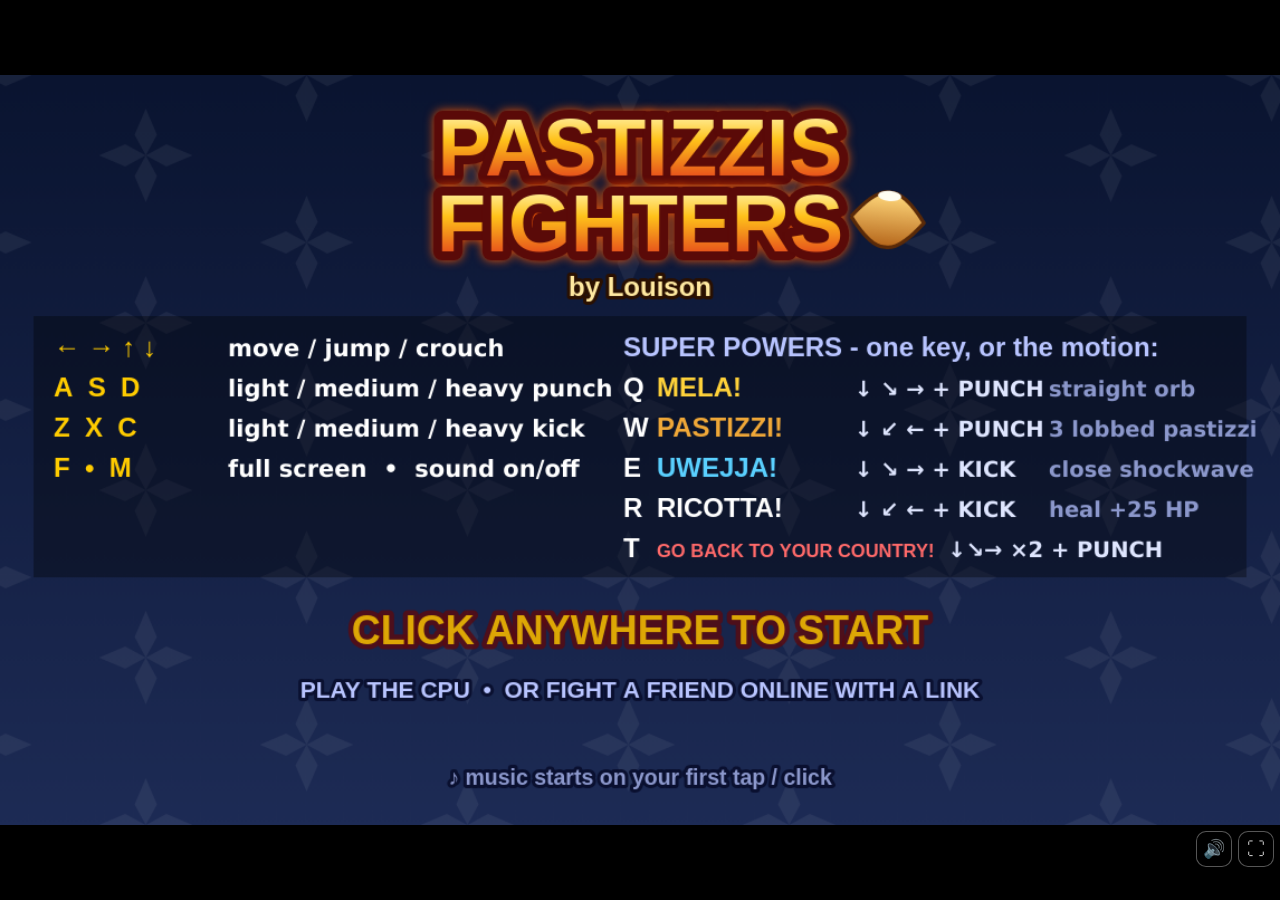
<file: index.html>
<!DOCTYPE html>
<html lang="en">
	<head>
		<meta charset="UTF-8" />
		<meta name="viewport" content="width=device-width, initial-scale=1, maximum-scale=1, user-scalable=no, viewport-fit=cover" />
		<meta name="theme-color" content="#000000" />
		<meta name="mobile-web-app-capable" content="yes" />
		<meta name="apple-mobile-web-app-capable" content="yes" />
		<meta name="apple-mobile-web-app-status-bar-style" content="black-translucent" />
		<meta name="description" content="Pastizzis Fighters - a street-fighting game set in Malta. Play the CPU or challenge a friend online with a link." />
		<title>Pastizzis Fighters by Louison</title>
		<link rel="icon" href="public/images/lou_portrait.png" />
		<link rel="apple-touch-icon" href="public/images/lou_portrait.png" />
		<link rel="manifest" href="manifest.webmanifest" />
		<link rel="stylesheet" href="src/style.css" />
		<script type="module" src="src/index.js"></script>
	</head>

	<body>
		<main>
			<canvas></canvas>
		</main>
		<div id="rotate-hint">&#8635; Rotate your phone for a bigger screen</div>
		<noscript>Pastizzis Fighters needs JavaScript enabled.</noscript>

		<!-- all music and sound effects are synthesised in src/engine/Audio.js: no audio files -->

		<img id="StageImage" src="public/images/valletta.jpg" alt="" />
		<img id="FloorImage" src="public/images/floor.jpg" alt="" />
		<img id="hud" src="public/images/hud.png" alt="" />
		<img id="LouImage" src="public/images/lou.png" alt="" />
		<img id="GanniImage" src="public/images/ganni.png" alt="" />
		<img id="KarmenuImage" src="public/images/karmenu.png" alt="" />
		<img id="MelaImage" src="public/images/mela.png" alt="" />
		<img id="LouPortrait" src="public/images/lou_portrait.png" alt="" />
		<img id="GanniPortrait" src="public/images/ganni_portrait.png" alt="" />
		<img id="KarmenuPortrait" src="public/images/karmenu_portrait.png" alt="" />
		<img id="ShadowImage" src="public/images/shadow.png" alt="" />
		<img id="Decals" src="public/images/decals.png" alt="" />
		<img id="Winner" src="public/images/winnerText.png" alt="" />
	</body>
</html>
</file>
<file: src/style.css>
* {
  margin: 0;
  padding: 0;
  box-sizing: border-box;
  -webkit-tap-highlight-color: transparent;
}

html, body {
  height: 100%;
  background: #000;
  overflow: hidden;
  overscroll-behavior: none;
  touch-action: none;              /* the game handles every gesture itself */
  -webkit-user-select: none;
  user-select: none;
  -webkit-touch-callout: none;
}

main {
  position: fixed;
  inset: 0;
  display: flex;
  align-items: center;
  justify-content: center;
  padding: env(safe-area-inset-top) env(safe-area-inset-right) env(safe-area-inset-bottom) env(safe-area-inset-left);
}

canvas {
  /* keep the 382:224 game ratio, as large as the window allows */
  width: min(100%, calc((100vh - env(safe-area-inset-top) - env(safe-area-inset-bottom)) * 382 / 224));
  width: min(100%, calc((100dvh - env(safe-area-inset-top) - env(safe-area-inset-bottom)) * 382 / 224));
  height: auto;
  aspect-ratio: 382 / 224;
  image-rendering: auto;
  touch-action: none;
  cursor: pointer;
}

img { display: none; }

/* ---------------------------------------------------------------- touch controller */
.tc[hidden] { display: none !important; }

.tc {
  position: fixed;
  left: 0; right: 0; bottom: 0;
  height: min(46vh, 300px);
  padding: 0 max(14px, env(safe-area-inset-left)) max(14px, env(safe-area-inset-bottom)) max(14px, env(safe-area-inset-right));
  display: flex;
  align-items: flex-end;
  justify-content: space-between;
  pointer-events: none;            /* only the pad and buttons catch touches */
  z-index: 10;
}

.tc-pad, .tc-specials, .tc-actions { pointer-events: auto; touch-action: none; }
.tc-right-hand { display: flex; flex-direction: column; align-items: flex-end; gap: clamp(6px, 1.6vmin, 12px); pointer-events: none; }

.tc-pad {
  position: relative;
  width: clamp(130px, 34vmin, 190px);
  aspect-ratio: 1;
  border-radius: 50%;
  background: radial-gradient(circle at 50% 40%, rgba(255,255,255,.20), rgba(255,255,255,.07));
  border: 2px solid rgba(255,255,255,.45);
  box-shadow: 0 0 0 4px rgba(0,0,0,.25), inset 0 0 18px rgba(0,0,0,.35);
}
.tc-pad.active { background: radial-gradient(circle at 50% 40%, rgba(255,255,255,.30), rgba(255,255,255,.10)); }
.tc-a {
  position: absolute; font-style: normal; color: rgba(255,255,255,.8);
  font: 700 clamp(14px, 4vmin, 22px)/1 system-ui, sans-serif;
  text-shadow: 0 1px 3px #000;
}
.tc-up { top: 8%; left: 50%; transform: translateX(-50%); }
.tc-down { bottom: 8%; left: 50%; transform: translateX(-50%); }
.tc-left { left: 9%; top: 50%; transform: translateY(-50%); }
.tc-right { right: 9%; top: 50%; transform: translateY(-50%); }
.tc-knob {
  position: absolute; left: 50%; top: 50%;
  width: 38%; height: 38%; margin: -19% 0 0 -19%;
  border-radius: 50%;
  background: radial-gradient(circle at 35% 30%, #fff, #b9c6e8 60%, #7184b8);
  box-shadow: 0 3px 8px rgba(0,0,0,.5);
  transition: transform .04s linear;
}


.tc-specials {
  --s: clamp(50px, 13.5vmin, 72px);
  display: grid;
  grid-template-columns: repeat(3, var(--s));
  gap: clamp(4px, 1.2vmin, 8px);
}
.tc-actions {
  --b: clamp(50px, 13.5vmin, 72px);
  display: grid;
  grid-template-columns: repeat(3, var(--b));
  grid-template-rows: var(--b) var(--b);
  gap: clamp(6px, 1.6vmin, 12px);
}
.tc-btn {
  border-radius: 50%;
  border: 2px solid rgba(255,255,255,.7);
  color: #fff;
  font: 800 clamp(12px, 3.4vmin, 17px)/1 system-ui, sans-serif;
  text-shadow: 0 1px 3px #000;
  box-shadow: 0 3px 0 rgba(0,0,0,.45), inset 0 0 12px rgba(0,0,0,.25);
  touch-action: none;
  cursor: pointer;
}
.tc-btn.on { transform: translateY(2px) scale(.94); filter: brightness(1.5); }
.tc-p { background: radial-gradient(circle at 35% 30%, rgba(255,200,90,.9), rgba(214,98,20,.82)); }
.tc-k { background: radial-gradient(circle at 35% 30%, rgba(130,190,255,.9), rgba(30,90,200,.82)); }
.tc-lp { grid-column: 1; grid-row: 1; } .tc-mp { grid-column: 2; grid-row: 1; } .tc-hp { grid-column: 3; grid-row: 1; }
.tc-lk { grid-column: 1; grid-row: 2; } .tc-mk { grid-column: 2; grid-row: 2; } .tc-hk { grid-column: 3; grid-row: 2; }

/* the four super powers: pill buttons that fill up again while cooling down */
.tc-sp {
  --cd: 0;
  position: relative; overflow: hidden;
  height: calc(var(--s) * .7);
  border-radius: 999px;
  font: 900 clamp(8px, 2.2vmin, 11px)/1 system-ui, sans-serif; letter-spacing: .02em;
}
.tc-sp span { position: relative; z-index: 1; }
.tc-sp::after {
  content: ''; position: absolute; left: 0; right: 0; bottom: 0;
  height: calc(var(--cd) * 100%);
  background: rgba(0,0,0,.6);
}
.tc-sp.cooling { filter: saturate(.4); }
.tc-sp-mela { background: radial-gradient(circle at 35% 30%, #ffe07a, #d8a010); color: #3a1a00; text-shadow: none; }
.tc-sp-pastizzi { background: radial-gradient(circle at 35% 30%, #ffc070, #c06a18); }
.tc-sp-uwejja { background: radial-gradient(circle at 35% 30%, #9ae6ff, #1a8ac0); }
.tc-sp-plane { background: radial-gradient(circle at 35% 30%, #ff9a9a, #c0142a); font-size: clamp(14px, 4vmin, 20px); }
.tc-sp-ricotta { background: radial-gradient(circle at 35% 30%, #ffffff, #c8d0d8); color: #1a2030; text-shadow: none; }

/* ---------------------------------------------------------------- corner buttons: sound + full screen */
.screen-btns {
  position: fixed; z-index: 20;
  top: max(6px, env(safe-area-inset-top)); right: max(6px, env(safe-area-inset-right));
  display: flex; gap: 6px;
}
.screen-btn {
  width: 36px; height: 36px; border-radius: 10px;
  border: 1px solid rgba(255,255,255,.45); background: rgba(0,0,0,.5); color: #fff;
  font-size: 18px; line-height: 1; cursor: pointer; opacity: .75;
}
.screen-btn:hover { opacity: 1; }
.screen-btn[hidden] { display: none; }

.updating {
  position: fixed; inset: 0; z-index: 50; display: grid; place-items: center;
  background: rgba(0,0,0,.85); color: #ffcc00; font: 800 20px system-ui, sans-serif;
}
/* screen taller than the game (portrait phones, narrow windows): put them just under the game, off the HUD */
@media (max-aspect-ratio: 382/224) {
  /* game centred vertically: just under it */
  .screen-btns { top: calc(50vh + 100vw * 112 / 382 + 6px); }
}
@media (orientation: portrait) {
  /* during fights the game sits at the top (controller below) */
  body.tc-on .screen-btns { top: calc(env(safe-area-inset-top) + 100vw * 224 / 382 + 6px); }
}
/* ---- portrait phones: canvas on top, controller in the free space below it */
@media (orientation: portrait) {
  body.tc-on main { align-items: flex-start; }
  .tc { height: calc(100dvh - 100vw * 224 / 382 - 8px); min-height: 190px; max-height: none; align-items: center; padding-bottom: max(18px, env(safe-area-inset-bottom)); }
}

/* ---- landscape phones: controller floats over the bottom corners, semi-transparent */
@media (orientation: landscape) {
  .tc { opacity: .72; height: auto; top: auto; }
  .tc-pad { width: clamp(110px, 38vh, 170px); }
  .tc-actions { --b: clamp(38px, 11vh, 56px); }
  .tc-specials { --s: clamp(38px, 11vh, 56px); }
}

/* ---- "rotate for a bigger screen" hint (touch + portrait, outside fights) */
#rotate-hint { display: none; }
@media (orientation: portrait) {
  body.touch:not(.tc-on) #rotate-hint {
    display: block; position: fixed; left: 0; right: 0; bottom: max(24px, env(safe-area-inset-bottom));
    text-align: center; color: #9fb0e8; font: 700 15px system-ui, sans-serif; opacity: .9;
  }
}
</file>
